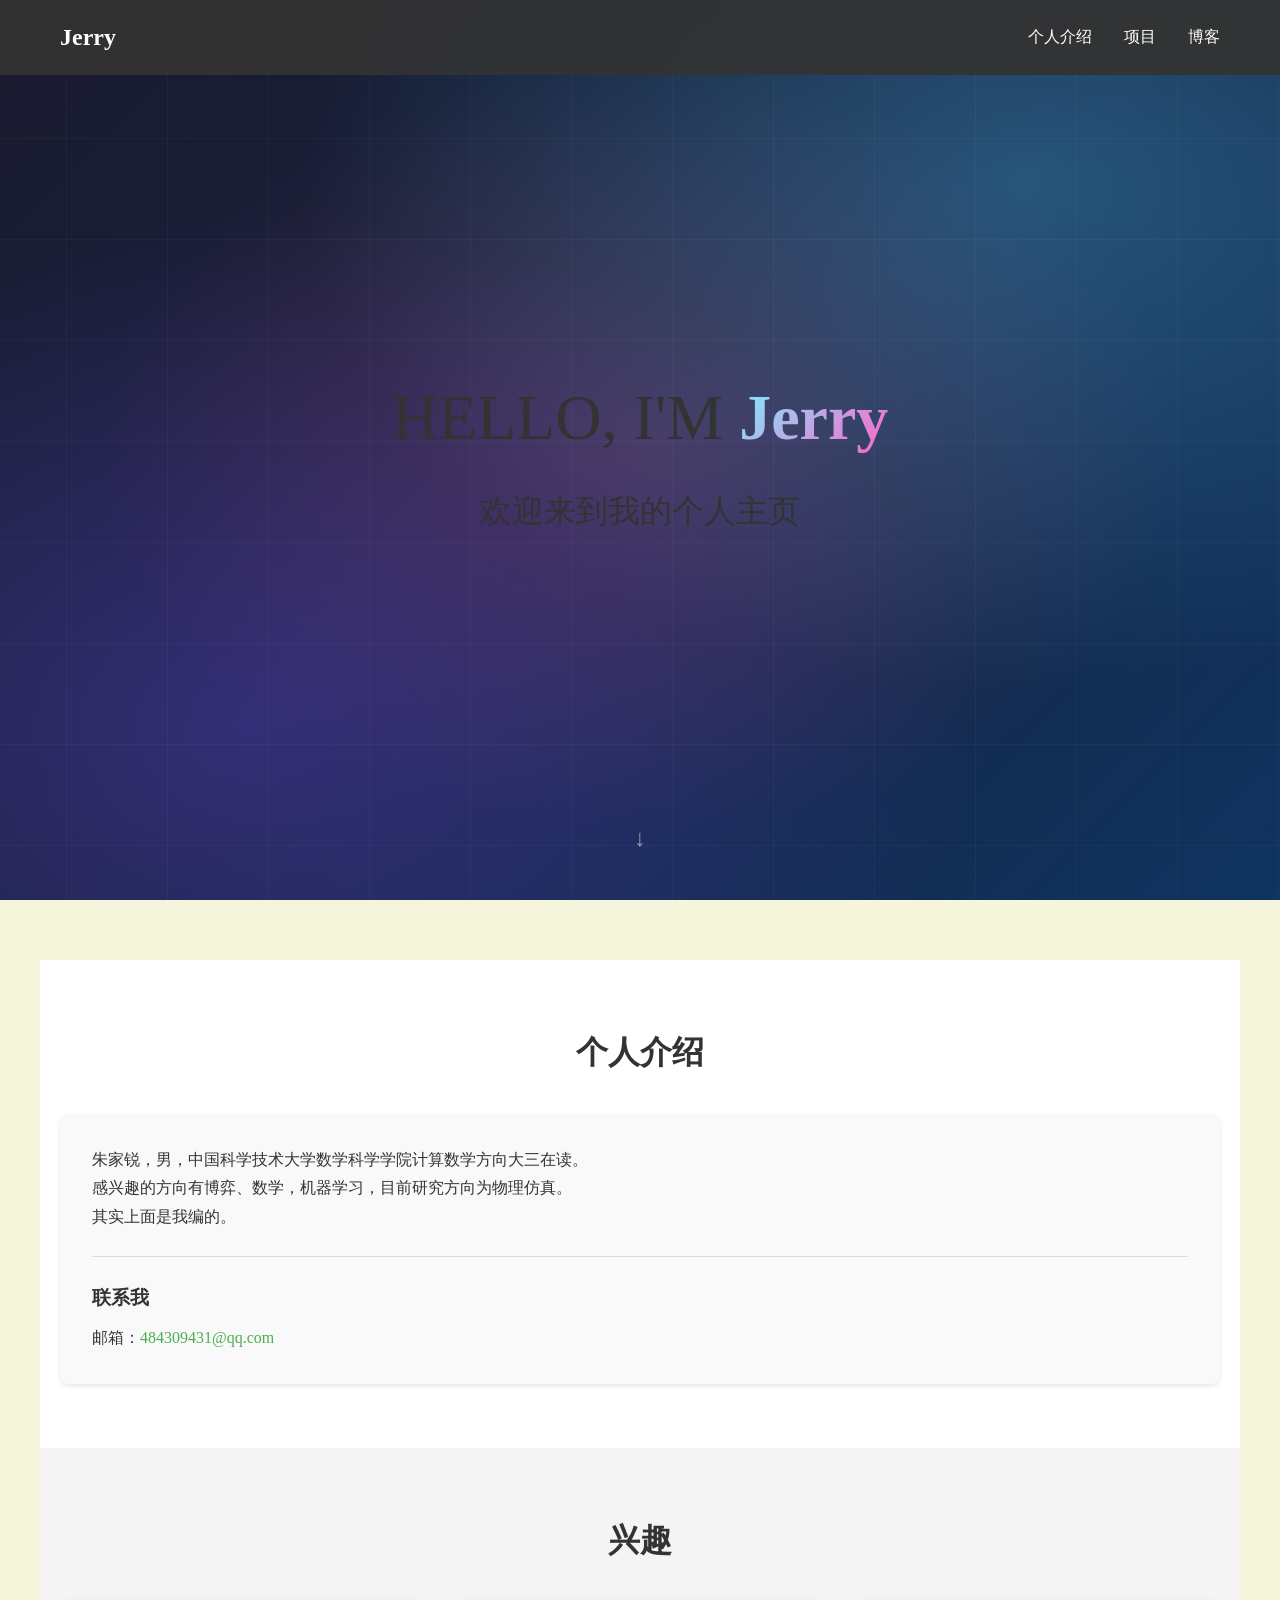
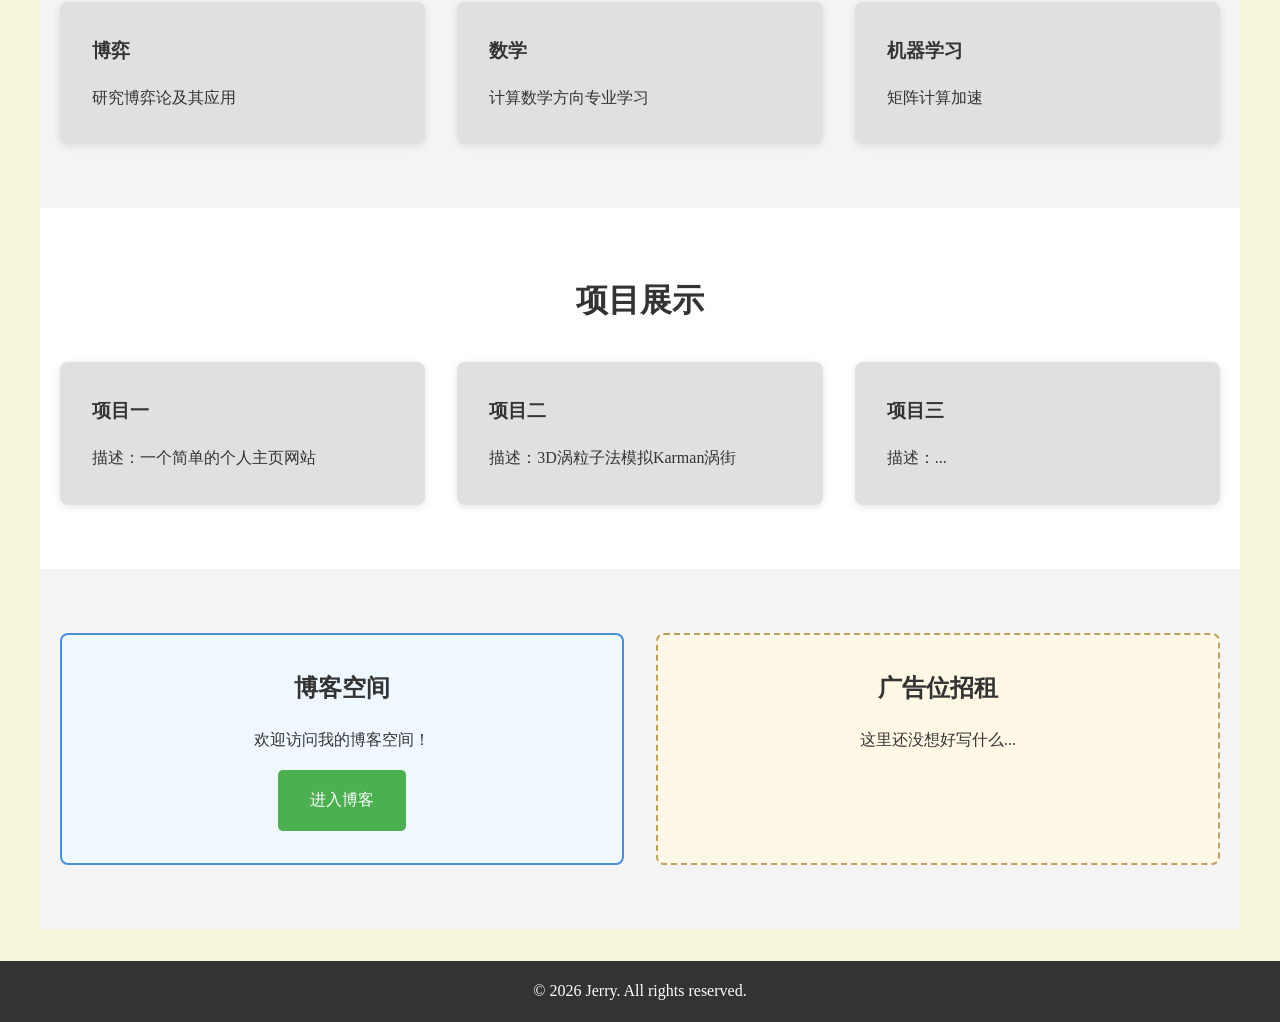
<file: index.html>
<!DOCTYPE html>
<html lang="zh-CN">
<head>
    <meta charset="UTF-8">
    <meta name="viewport" content="width=device-width, initial-scale=1.0">
    <title>个人主页</title>
    <link rel="stylesheet" href="style.css">
</head>
<body>
    <header>
        <nav>
            <div class="logo">Jerry</div>
            <ul class="nav-links">
                <li><a href="#about">个人介绍</a></li>
                <li><a href="#projects">项目</a></li>
                <li><a href="#blog">博客</a></li>
            </ul>
        </nav>
    </header>

    <section id="hero">
        <div class="hero-bg"></div>
        <div class="hero-content">
            <div class="hero-text">
                <h1 class="title-line">HELLO, I'M <span class="name">Jerry</span></h1>
                <h2 class="subtitle-line">欢迎来到我的个人主页</h2>
            </div>
        </div>
        <div class="scroll-hint">
            <span>↓</span>
        </div>
    </section>

    <main>

        <section id="about">
            <h2>个人介绍</h2>
            <div class="content-box">
                <p>朱家锐，男，中国科学技术大学数学科学学院计算数学方向大三在读。</p>
                <p>感兴趣的方向有博弈、数学，机器学习，目前研究方向为物理仿真。</p>
                <p>其实上面是我编的。</p>
                <div class="contact-info">
                    <h3>联系我</h3>
                    <p>邮箱：<a href="mailto:484309431@qq.com">484309431@qq.com</a></p>
                </div>
            </div>
        </section>

        <section id="interests">
            <h2>兴趣</h2>
            <div class="interest-grid">
                <div class="interest-card">
                    <h3>博弈</h3>
                    <p>研究博弈论及其应用</p>
                </div>
                <div class="interest-card">
                    <h3>数学</h3>
                    <p>计算数学方向专业学习</p>
                </div>
                <div class="interest-card">
                    <h3>机器学习</h3>
                    <p>矩阵计算加速</p>
                </div>
            </div>
        </section>

        <section id="projects">
            <h2>项目展示</h2>
            <div class="project-grid">
                <div class="project-card">
                    <h3>项目一</h3>
                    <p>描述：一个简单的个人主页网站</p>
                </div>
                <div class="project-card">
                    <h3>项目二</h3>
                    <p>描述：3D涡粒子法模拟Karman涡街</p>
                </div>
                <div class="project-card">
                    <h3>项目三</h3>
                    <p>描述：...</p>
                </div>
            </div>
        </section>

        <section id="blog">
            <div class="blog-container">
                <div class="blog-left">
                    <h2>博客空间</h2>
                    <p>欢迎访问我的博客空间！</p>
                    <a href="blog.html" class="btn">进入博客</a>
                </div>
                <div class="blog-right">
                    <h2>广告位招租</h2>
                    <p>这里还没想好写什么...</p>
                </div>
            </div>
        </section>
    </main>

    <footer>
        <p>&copy; 2026 Jerry. All rights reserved.</p>
    </footer>
</body>
</html>
</file>
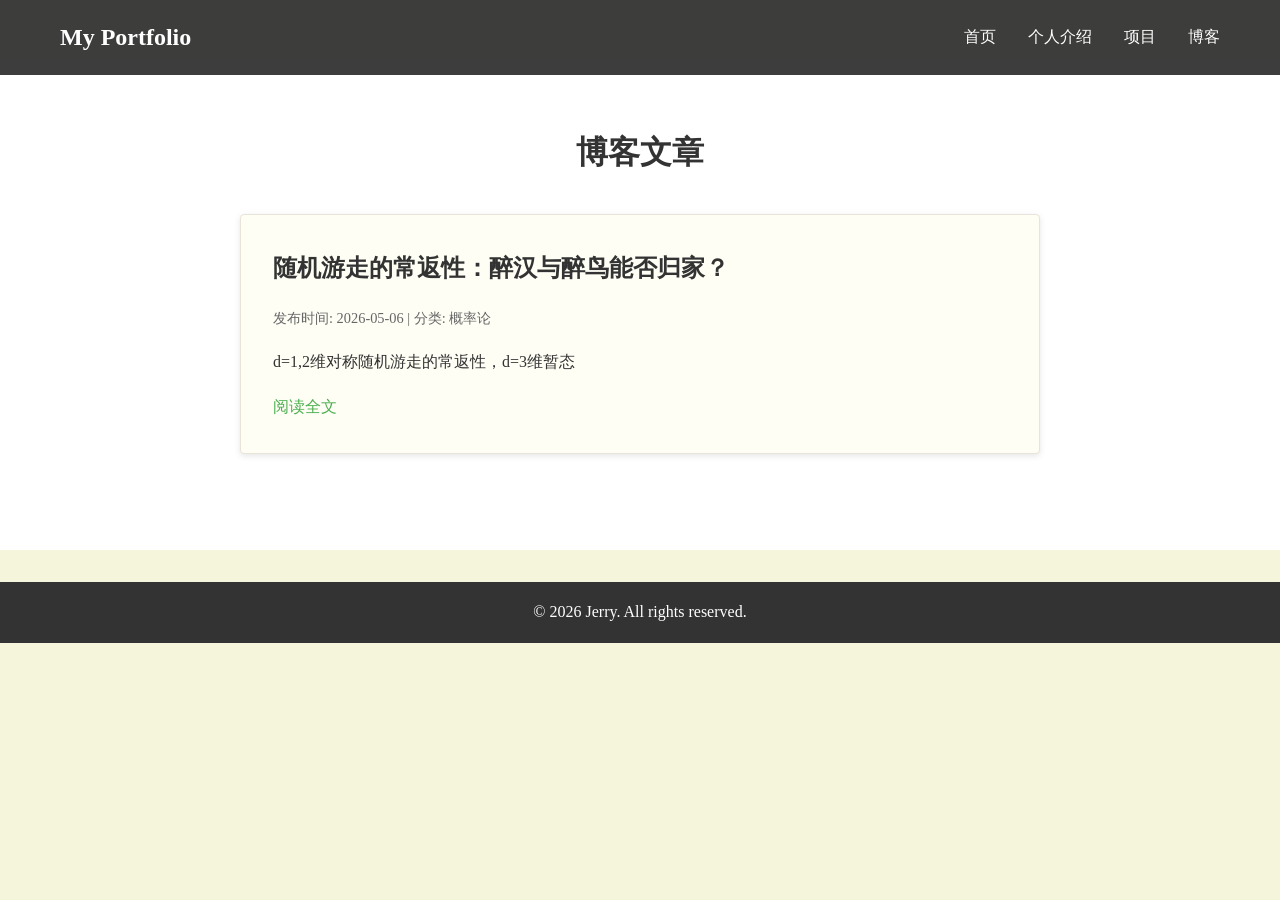
<file: blog.html>
<!DOCTYPE html>
<html lang="zh-CN">
<head>
    <meta charset="UTF-8">
    <meta name="viewport" content="width=device-width, initial-scale=1.0">
    <title>博客 - 个人主页</title>
    <link rel="stylesheet" href="style.css">
</head>
<body>
    <header>
        <nav>
            <div class="logo">My Portfolio</div>
            <ul class="nav-links">
                <li><a href="index.html">首页</a></li>
                <li><a href="index.html#about">个人介绍</a></li>
                <li><a href="index.html#projects">项目</a></li>
                <li><a href="blog.html">博客</a></li>
            </ul>
        </nav>
    </header>

    <main>
        <section id="blog-list">
            <h2>博客文章</h2>
            <div class="blog-list">
                <article class="blog-item">
                    <h3><a href="blog-post.html">随机游走的常返性：醉汉与醉鸟能否归家？</a></h3>
                    <p class="blog-meta">发布时间: 2026-05-06 | 分类: 概率论</p>
                    <p>d=1,2维对称随机游走的常返性，d=3维暂态</p>
                    <a href="blog-post.html" class="read-more">阅读全文</a>
                </article>
            </div>
        </section>
    </main>

    <footer>
        <p>&copy; 2026 Jerry. All rights reserved.</p>
    </footer>
</body>
</html>
</file>
<file: style.css>
* {
    margin: 0;
    padding: 0;
    box-sizing: border-box;
}

body {
    font-family: 'Georgia', 'Times New Roman', serif;
    line-height: 1.8;
    color: #333;
    background-color: #f5f5dc;
}

header {
    background-color: rgba(51, 51, 51, 0.95);
    backdrop-filter: blur(10px);
    color: white;
    padding: 1rem 0;
    position: fixed;
    width: 100%;
    top: 0;
    z-index: 1000;
}

nav {
    display: flex;
    justify-content: space-between;
    align-items: center;
    max-width: 1200px;
    margin: 0 auto;
    padding: 0 20px;
}

.logo {
    font-size: 1.5rem;
    font-weight: bold;
}

.nav-links {
    display: flex;
    list-style: none;
}

.nav-links li {
    margin-left: 2rem;
}

.nav-links a {
    color: white;
    text-decoration: none;
    transition: color 0.3s;
}

.nav-links a:hover {
    color: #4CAF50;
}

main {
    margin-top: 60px;
}

section {
    padding: 4rem 20px;
}

#about, #interests, #projects, #blog {
    max-width: 1200px;
    margin: 0 auto;
}

section:nth-child(even):not(#hero) {
    background: #f4f4f4;
}

section:nth-child(odd):not(#hero) {
    background: white;
}

h1, h2, h3 {
    margin-bottom: 1rem;
}

h1 {
    font-size: 2.5rem;
    color: #333;
}

h2 {
    font-size: 2rem;
    color: #333;
    text-align: center;
    margin-bottom: 2rem;
}

#hero {
    position: relative;
    width: 100vw;
    height: 100vh;
    min-height: 500px;
    background: linear-gradient(135deg, #1a1a2e 0%, #16213e 50%, #0f3460 100%);
    overflow: hidden;
    display: flex;
    align-items: center;
    justify-content: center;
    margin: 0;
    padding: 0;
}

.hero-bg {
    position: absolute;
    width: 100%;
    height: 100%;
    background: 
        radial-gradient(ellipse at 20% 80%, rgba(120, 80, 255, 0.3) 0%, transparent 50%),
        radial-gradient(ellipse at 80% 20%, rgba(80, 200, 255, 0.3) 0%, transparent 50%),
        radial-gradient(ellipse at 50% 50%, rgba(255, 100, 150, 0.2) 0%, transparent 60%);
}

.hero-bg::before {
    content: '';
    position: absolute;
    width: 200%;
    height: 200%;
    top: -50%;
    left: -50%;
    background: 
        repeating-linear-gradient(
            90deg,
            transparent,
            transparent 100px,
            rgba(255,255,255,0.03) 100px,
            rgba(255,255,255,0.03) 101px
        ),
        repeating-linear-gradient(
            0deg,
            transparent,
            transparent 100px,
            rgba(255,255,255,0.03) 100px,
            rgba(255,255,255,0.03) 101px
        );
    animation: gridMove 20s linear infinite;
}

@keyframes gridMove {
    0% { transform: translate(0, 0); }
    100% { transform: translate(100px, 100px); }
}

.hero-content {
    position: relative;
    z-index: 2;
    text-align: center;
    color: #ffffff;
}

.hero-text {
    display: flex;
    flex-direction: column;
    gap: 0.5rem;
}

.title-line {
    font-size: 4rem;
    font-weight: normal;
    margin: 0;
    opacity: 0;
    animation: fadeIn 1s ease forwards 0.3s;
}

.title-line .name {
    font-weight: 800;
    background: linear-gradient(135deg, #78f0ff 0%, #ff64c8 100%);
    -webkit-background-clip: text;
    -webkit-text-fill-color: transparent;
    background-clip: text;
}

.subtitle-line {
    font-size: 2rem;
    font-weight: 300;
    margin: 0;
    opacity: 0;
    transform: translateY(50px);
    animation: slideUp 0.8s ease forwards 1s;
}

@keyframes fadeIn {
    to { opacity: 1; }
}

@keyframes slideUp {
    to {
        opacity: 1;
        transform: translateY(0);
    }
}

.scroll-hint {
    position: absolute;
    bottom: 40px;
    left: 50%;
    transform: translateX(-50%);
    color: rgba(255,255,255,0.5);
    font-size: 1.5rem;
    animation: bounce 2s ease infinite;
}

@keyframes bounce {
    0%, 100% { transform: translateX(-50%) translateY(0); }
    50% { transform: translateX(-50%) translateY(10px); }
}

#about {
    background: white;
}

.content-box {
    background: #f9f9f9;
    padding: 2rem;
    border-radius: 8px;
    box-shadow: 0 2px 4px rgba(0,0,0,0.1);
}

.contact-info {
    margin-top: 1.5rem;
    padding-top: 1.5rem;
    border-top: 1px solid #ddd;
}

.contact-info h3 {
    font-size: 1.2rem;
    margin-bottom: 0.5rem;
}

.contact-info a {
    color: #4CAF50;
    text-decoration: none;
}

.contact-info a:hover {
    text-decoration: underline;
}

#interests {
    background: #f4f4f4;
}

.interest-grid {
    display: grid;
    grid-template-columns: repeat(auto-fit, minmax(250px, 1fr));
    gap: 2rem;
}

.interest-card {
    background: #e0e0e0;
    padding: 2rem;
    border-radius: 8px;
    box-shadow: 0 2px 8px rgba(0,0,0,0.1);
    transition: all 0.3s;
}

.interest-card:nth-child(2) {
    background: #e0e0e0;
}

.interest-card:nth-child(3) {
    background: #e0e0e0;
}

.interest-card:hover {
    transform: translateY(-5px);
    background: #87CEEB;
}

.project-grid {
    display: grid;
    grid-template-columns: repeat(auto-fit, minmax(250px, 1fr));
    gap: 2rem;
}

.project-card {
    background: #e0e0e0;
    padding: 2rem;
    border-radius: 8px;
    box-shadow: 0 2px 8px rgba(0,0,0,0.1);
    transition: all 0.3s;
}

.project-card:nth-child(2) {
    background: #e0e0e0;
}

.project-card:nth-child(3) {
    background: #e0e0e0;
}

.project-card:hover {
    transform: translateY(-5px);
    background: #87CEEB;
}

#blog {
    background: white;
    padding: 4rem 20px;
    max-width: 1200px;
    margin: 0 auto;
}

.blog-container {
    display: flex;
    gap: 2rem;
}

.blog-left, .blog-right {
    flex: 1;
    padding: 2rem;
    border-radius: 8px;
    text-align: center;
}

.blog-left {
    background: #f0f8ff;
    border: 2px solid #4a90d9;
}

.blog-right {
    background: #fff8e7;
    border: 2px dashed #c0a060;
}

.blog-left h2, .blog-right h2 {
    margin-bottom: 1rem;
    font-size: 1.5rem;
}

.btn {
    display: inline-block;
    background: #4CAF50;
    color: white;
    padding: 1rem 2rem;
    text-decoration: none;
    border-radius: 5px;
    margin-top: 1rem;
    transition: background 0.3s;
}

.btn:hover {
    background: #45a049;
}

footer {
    background: #333;
    color: white;
    text-align: center;
    padding: 1rem 0;
    margin-top: 2rem;
}

#blog-list, #blog-post {
    background: #f5f5dc;
}

.blog-list {
    max-width: 800px;
    margin: 0 auto;
}

.blog-item {
    background: #fffef5;
    padding: 2rem;
    border-radius: 4px;
    margin-bottom: 2rem;
    box-shadow: 0 2px 6px rgba(0,0,0,0.1);
    border: 1px solid #e8e4d9;
}

.blog-item h3 {
    font-size: 1.5rem;
}

.blog-item h3 a {
    color: #333;
    text-decoration: none;
}

.blog-item h3 a:hover {
    color: #4CAF50;
}

.blog-meta {
    color: #666;
    font-size: 0.9rem;
    margin-bottom: 1rem;
}

.read-more {
    display: inline-block;
    color: #4CAF50;
    text-decoration: none;
    margin-top: 1rem;
}

.post-content {
    max-width: 800px;
    margin: 0 auto;
    background: #fffef5;
    padding: 3rem;
    border-radius: 4px;
    box-shadow: 0 2px 12px rgba(0,0,0,0.15);
    border: 1px solid #e8e4d9;
}

.post-body {
    line-height: 1.8;
    margin: 2rem 0;
}

.post-body h2 {
    font-size: 1.5rem;
    margin-top: 2rem;
    margin-bottom: 1rem;
    color: #333;
}

.post-body ul {
    margin: 1rem 0 1rem 2rem;
}

.post-body li {
    margin: 0.5rem 0;
}

.post-body strong {
    color: #4CAF50;
}

.post-body .abstract {
    background: #f0f8ff;
    padding: 1rem;
    border-left: 4px solid #4CAF50;
    margin-bottom: 1.5rem;
}

.post-body .highlight {
    background: #fffacd;
    padding: 1rem;
    border-left: 4px solid #ffd700;
    font-size: 1.1rem;
    margin: 1rem 0;
}

.post-body .lemma {
    background: #f0fff0;
    padding: 1rem;
    border-left: 4px solid #228b22;
    font-style: italic;
    margin: 1rem 0;
}

.post-body ol {
    margin: 1rem 0 1rem 2rem;
}

.post-body table {
    width: 100%;
    border-collapse: collapse;
    margin: 1rem 0;
}

.post-body th, .post-body td {
    border: 1px solid #ddd;
    padding: 0.75rem;
    text-align: center;
}

.post-body th {
    background: #4CAF50;
    color: white;
}

.post-body tr:nth-child(even) {
    background: #f9f9f9;
}

.conclusion-table th {
    background: #333;
}

@media (max-width: 768px) {
    nav {
        flex-direction: column;
        gap: 1rem;
    }
    
    .nav-links {
        flex-wrap: wrap;
        justify-content: center;
    }
    
    .nav-links li {
        margin: 0 0.5rem;
    }
    
    h1 {
        font-size: 2rem;
    }
    
    h2 {
        font-size: 1.5rem;
    }
    
    .title-line {
        font-size: 1.8rem;
    }
    
    .subtitle-line {
        font-size: 1rem;
    }
    
    .hero-text {
        gap: 0.3rem;
    }
    
    .project-grid,
    .interest-grid,
    .blog-container {
        grid-template-columns: 1fr;
    }
}
</file>
